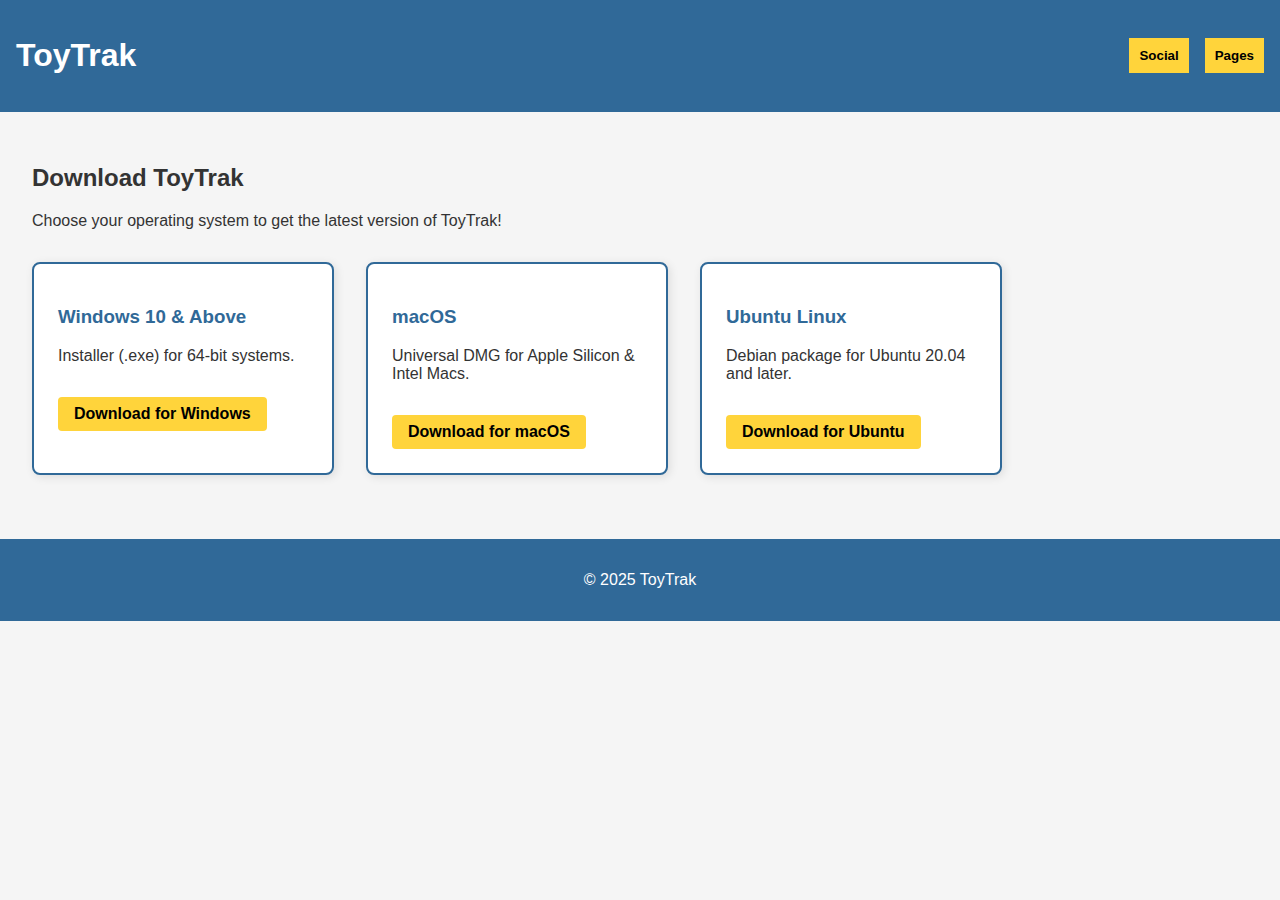
<file: download.html>
<!DOCTYPE html>
<html lang="en">
<head>
    <meta charset="UTF-8">
    <meta name="viewport" content="width=device-width, initial-scale=1.0">
    <title>ToyTrak - Downloads</title>
    <link rel="stylesheet" href="style.css">
</head>
<body>
    <header>
        <h1>ToyTrak</h1>
        <nav>
          <div class="dropdown">
            <button class="dropbtn">Social</button>
            <div class="dropdown-content">
                <a href="https://www.instagram.com/toytrak" target="_blank">Instagram</a>
                  <a href="https://youtube.com/@NonbinaryByte" target="_blank">YouTube</a>
            </div>
          </div>
          <div class="dropdown">
            <button class="dropbtn">Pages</button>
            <div class="dropdown-content">
              <a href="wiki.html">Wiki</a>
              <a href="about.html">About</a>
              <a href="download.html">Downloads</a>
                <a href="index.html">Home</a>
            </div>
          </div>
        </nav>
    </header>

    <main>
        <section class="about" id="downloads">
            <h2>Download ToyTrak</h2>
            <p>Choose your operating system to get the latest version of ToyTrak!</p>

            <div class="downloads">
                <div class="download-card">
                    <h3>Windows 10 & Above</h3>
                    <p>Installer (.exe) for 64-bit systems.</p>
                    <a href="downloads/toytrak-windows.exe" class="download-link" download>Download for Windows</a>
                </div>

                <div class="download-card">
                    <h3>macOS</h3>
                    <p>Universal DMG for Apple Silicon & Intel Macs.</p>
                    <a href="downloads/toytrak-mac.dmg" class="download-link" download>Download for macOS</a>
                </div>

                <div class="download-card">
                    <h3>Ubuntu Linux</h3>
                    <p>Debian package for Ubuntu 20.04 and later.</p>
                    <a href="downloads/toytrak-ubuntu.deb" class="download-link" download>Download for Ubuntu</a>
                </div>
            </div>
        </section>
    </main>

    <footer>
        <p>&copy; 2025 ToyTrak</p>
    </footer>
</body>
</html>
</file>
<file: style.css>
:root {
  --python-blue: #306998;
  --python-yellow: #ffd43b;
  --background: #f5f5f5;
  --text-color: #333;
}

body {
  font-family: Arial, sans-serif;
  background-color: var(--background);
  color: var(--text-color);
  margin: 0;
  padding: 0;
}

header {
  background: var(--python-blue);
  color: white;
  padding: 1rem;
  display: flex;
  justify-content: space-between;
  align-items: center;
}

nav {
  display: flex;
  gap: 1rem;
}

.dropbtn {
  background-color: var(--python-yellow);
  color: black;
  padding: 10px;
  border: none;
  cursor: pointer;
  font-weight: bold;
}

.dropdown {
  position: relative;
  display: inline-block;
}

.dropdown-content {
  display: none;
  position: absolute;
  background-color: white;
  min-width: 160px;
  box-shadow: 0px 8px 16px rgba(0, 0, 0, 0.2);
  z-index: 1;
}

.dropdown-content a {
  color: var(--text-color);
  padding: 12px 16px;
  text-decoration: none;
  display: block;
}

.dropdown:hover .dropdown-content {
  display: block;
}

.about,
.gallery,
.directory {
  padding: 2rem;
}

.images {
  display: flex;
  gap: 1rem;
  flex-wrap: wrap;
}

.images img {
  width: 200px;
  height: 150px;
  object-fit: cover;
  border: 2px solid var(--python-blue);
}

ul {
  list-style: none;
  padding: 0;
}

ul li a {
  color: var(--python-blue);
  text-decoration: none;
  font-weight: bold;
}

footer {
  background: var(--python-blue);
  color: white;
  text-align: center;
  padding: 1rem;
  margin-top: 2rem;
}

.downloads {
  display: flex;
  flex-wrap: wrap;
  gap: 2rem;
  margin-top: 2rem;
}

.download-card {
  background-color: white;
  border: 2px solid var(--python-blue);
  padding: 1.5rem;
  border-radius: 8px;
  width: 250px;
  box-shadow: 2px 2px 10px rgba(0, 0, 0, 0.1);
}

.download-card h3 {
  color: var(--python-blue);
}

.download-link {
  display: inline-block;
  margin-top: 1rem;
  padding: 0.5rem 1rem;
  background-color: var(--python-yellow);
  color: black;
  font-weight: bold;
  text-decoration: none;
  border-radius: 4px;
}
.download-link:hover {
  background-color: #e6c533;
}

.banner img {
  width: 100%;
  height: auto;
  display: block;
}

.wiki-content {
  display: flex;
  flex-wrap: wrap;
  gap: 2rem;
  padding: 2rem;
  align-items: flex-start;
}

.wiki-text {
  flex: 2;
  min-width: 250px;
}

.wiki-side-image {
  flex: 1;
  min-width: 200px;
  max-width: 300px;
}

.wiki-side-image img {
  width: 100%;
  aspect-ratio: 1 / 1;
  object-fit: cover;
  border: 2px solid var(--python-blue);
  border-radius: 6px;
}
</file>
